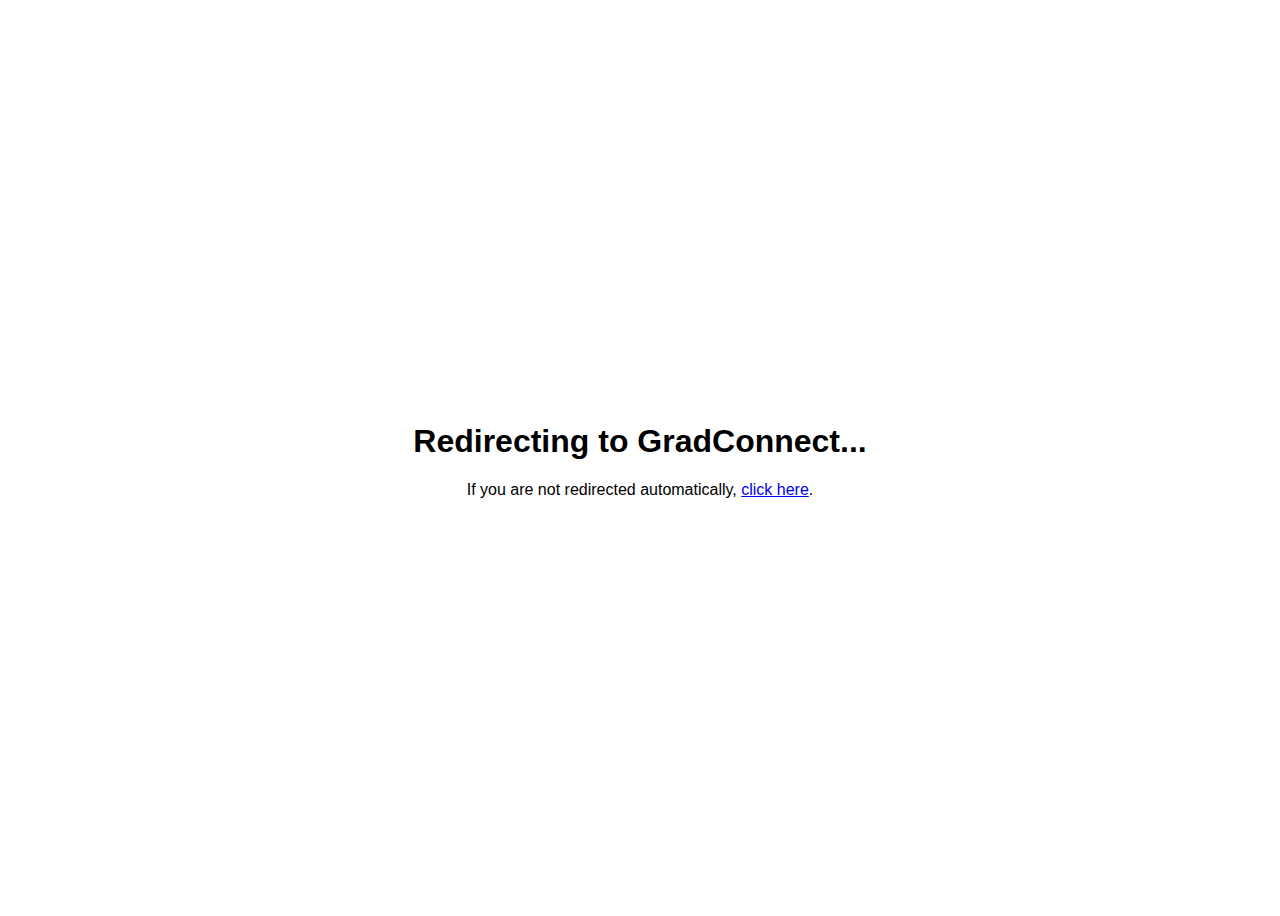
<file: index.html>
<!DOCTYPE html>
<html lang="en">
<head>
    <meta charset="UTF-8">
    <meta name="viewport" content="width=device-width, initial-scale=1.0">
    <title>Redirecting...</title>
    <meta http-equiv="refresh" content="1; url=GradConnect/index.html"> <!-- Redirects after 3 seconds -->
    <style>
        body {
            display: flex;
            justify-content: center;
            align-items: center;
            height: 100vh;
            font-family: Arial, sans-serif;
            text-align: center;
        }
    </style>
</head>
<body>
    <div>
        <h1>Redirecting to GradConnect...</h1>
        <p>If you are not redirected automatically, <a href="GradConnect/index.html">click here</a>.</p>
    </div>
</body>
</html>
</file>
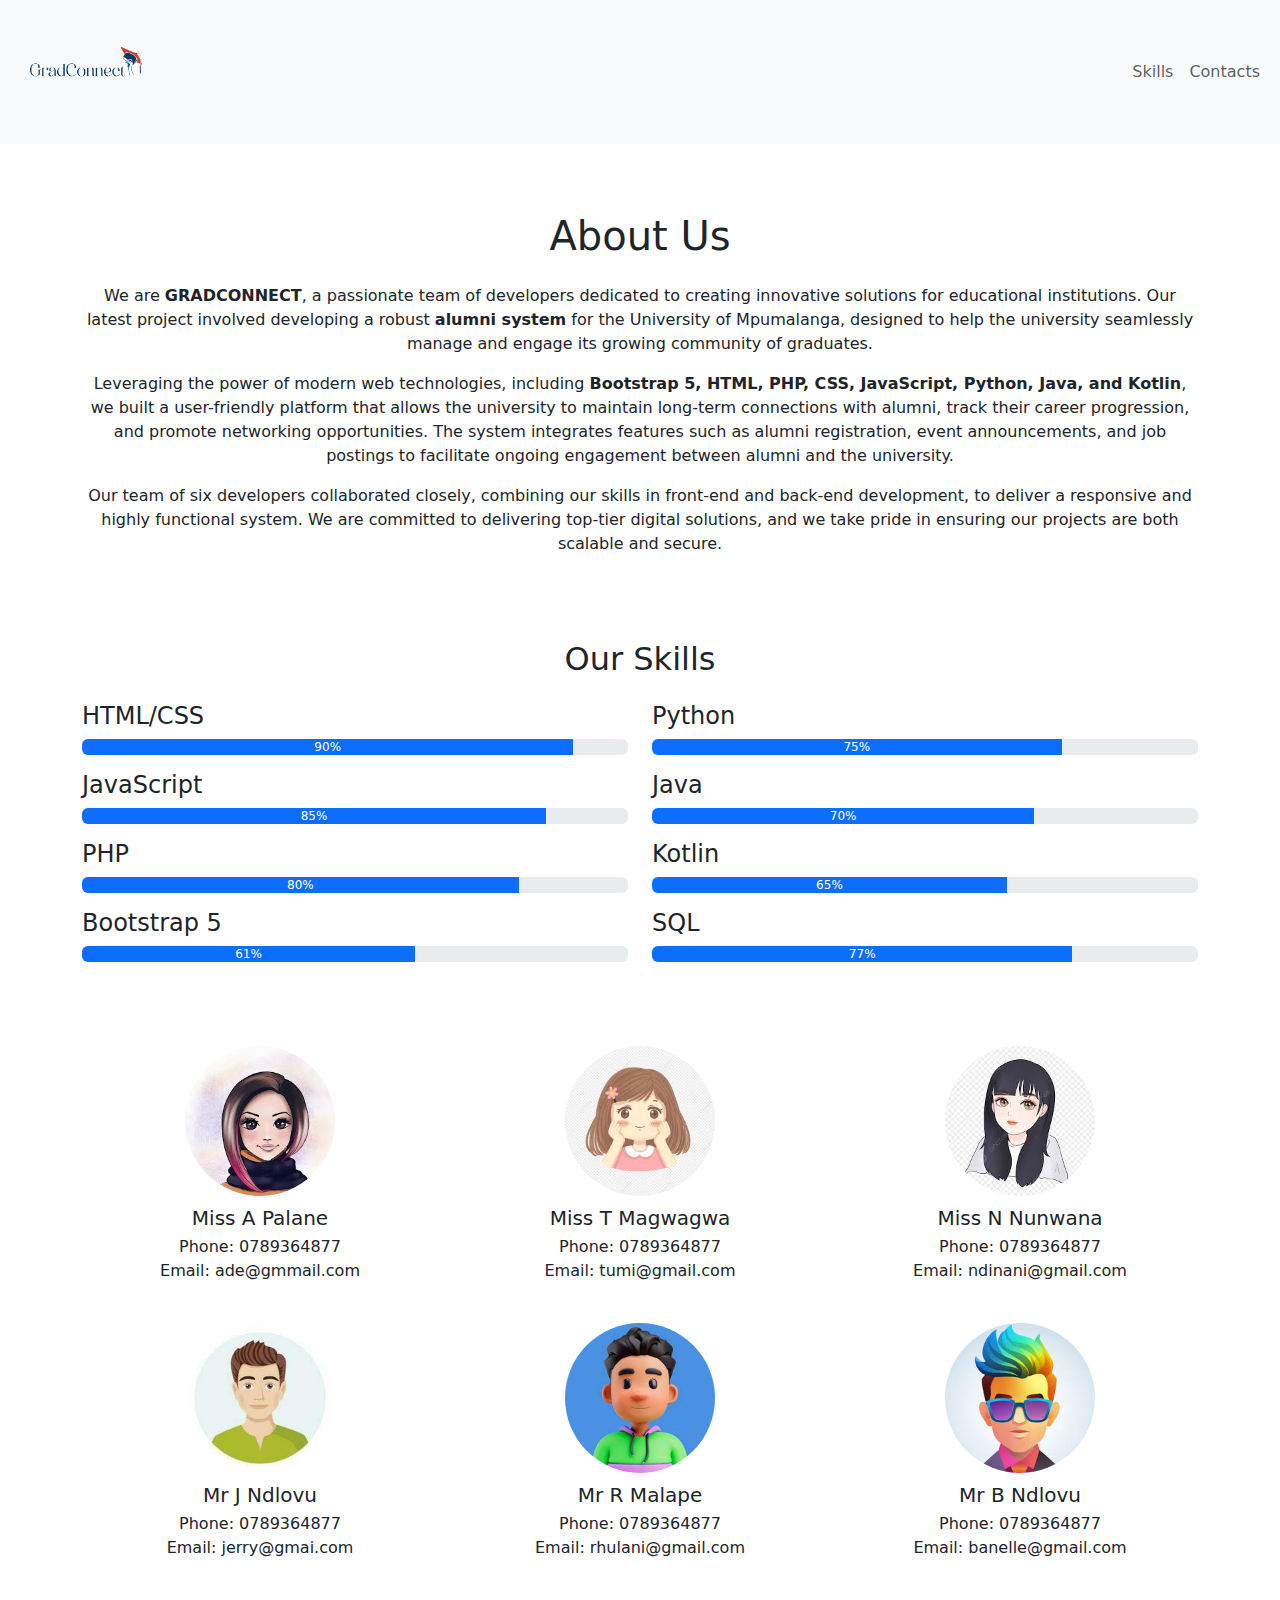
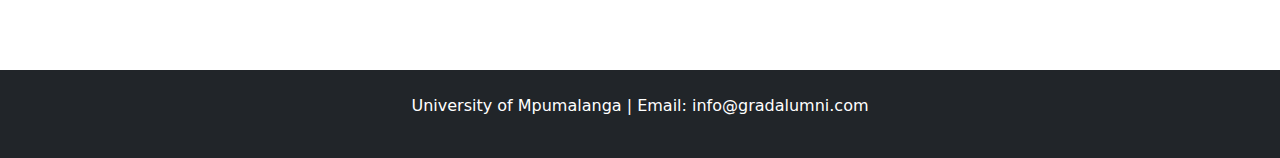
<file: GradConnect/index.html>
<!DOCTYPE html>
<html lang="en">
<head>
    <meta charset="UTF-8">
    <meta name="viewport" content="width=device-width, initial-scale=1.0">
    <title>GRADALUMNI Portfolio</title>
    <link rel="stylesheet" href="css/styles.css">
    <link href="https://cdn.jsdelivr.net/npm/bootstrap@5.3.0-alpha1/dist/css/bootstrap.min.css" rel="stylesheet">
</head>
<body>

    <!-- Navbar -->
<nav class="navbar navbar-expand-lg navbar-light bg-light">
    <div class="container-fluid">
        <a class="navbar-brand" href="index.html">
            <img src="img/logo.png" class="logo-img" alt="Logo">
        </a>

        <button class="navbar-toggler" type="button" data-bs-toggle="collapse" data-bs-target="#navbarNav" aria-controls="navbarNav" aria-expanded="false" aria-label="Toggle navigation">
            <span class="navbar-toggler-icon"></span>
        </button>
        <div class="collapse navbar-collapse" id="navbarNav">
            <ul class="navbar-nav ms-auto">
                <li class="nav-item">
                    <a class="nav-link" href="#skills">Skills</a>
                </li>
                <li class="nav-item">
                    <a class="nav-link" href="#contacts">Contacts</a>
                </li>
            </ul>
        </div>
    </div>
</nav>

    <!-- About Us Section -->
    <section class="about-us container my-5">
        <h1 class="text-center mb-4">About Us</h1>
        <p class="text-center">
            We are <strong>GRADCONNECT</strong>, a passionate team of developers dedicated to creating innovative solutions for educational institutions. Our latest project involved developing a robust <strong>alumni system</strong> for the University of Mpumalanga, designed to help the university seamlessly manage and engage its growing community of graduates.
        </p>
        <p class="text-center">
            Leveraging the power of modern web technologies, including <strong>Bootstrap 5, HTML, PHP, CSS, JavaScript, Python, Java, and Kotlin</strong>, we built a user-friendly platform that allows the university to maintain long-term connections with alumni, track their career progression, and promote networking opportunities. The system integrates features such as alumni registration, event announcements, and job postings to facilitate ongoing engagement between alumni and the university.
        </p>
        <p class="text-center">
            Our team of six developers collaborated closely, combining our skills in front-end and back-end development, to deliver a responsive and highly functional system. We are committed to delivering top-tier digital solutions, and we take pride in ensuring our projects are both scalable and secure.
        </p>
    </section>

    <!-- Skills Section -->
    <section id="skills" class="container my-5">
        <h2 class="text-center mb-4">Our Skills</h2>
        <div class="row">
            <div class="col-md-6">
                <h4>HTML/CSS</h4>
                <div class="progress mb-3">
                    <div class="progress-bar" role="progressbar" style="width: 90%;">90%</div>
                </div>
                <h4>JavaScript</h4>
                <div class="progress mb-3">
                    <div class="progress-bar" role="progressbar" style="width: 85%;">85%</div>
                </div>
                <h4>PHP</h4>
                <div class="progress mb-3">
                    <div class="progress-bar" role="progressbar" style="width: 80%;">80%</div>
                </div>
                <h4>Bootstrap 5</h4>
                <div class="progress mb-3">
                    <div class="progress-bar" role="progressbar" style="width: 61%;">61%</div>
                </div>
            </div>
            <div class="col-md-6">
                <h4>Python</h4>
                <div class="progress mb-3">
                    <div class="progress-bar" role="progressbar" style="width: 75%;">75%</div>
                </div>
                <h4>Java</h4>
                <div class="progress mb-3">
                    <div class="progress-bar" role="progressbar" style="width: 70%;">70%</div>
                </div>
                <h4>Kotlin</h4>
                <div class="progress mb-3">
                    <div class="progress-bar" role="progressbar" style="width: 65%;">65%</div>
                </div>
                <h4>SQL</h4>
                <div class="progress mb-3">
                    <div class="progress-bar" role="progressbar" style="width: 77%;">77%</div>
                </div>
            </div>
        </div>
    </section>
	
<section class="about-us container my-5">
        
        <div class="row text-center">
            <!-- First Row -->
            <div class="col-md-4 mb-4">
                <div class="profile">
                    <img src="img/ade.jpeg" class="rounded-circle img-fluid" alt="Profile 1">
                    <h3>Miss A Palane</h3>
                    <p>Phone: 0789364877<br>Email: ade@gmmail.com</p>
                </div>
            </div>
            <div class="col-md-4 mb-4">
                <div class="profile">
                    <img src="img/tumi.jpeg" class="rounded-circle img-fluid" alt="Profile 2">
                    <h3>Miss T Magwagwa</h3>
                    <p>Phone: 0789364877<br>Email: tumi@gmail.com</p>
                </div>
            </div>
            <div class="col-md-4 mb-4">
                <div class="profile">
                    <img src="img/ndinani.jpeg" class="rounded-circle img-fluid" alt="Profile 3">
                    <h3>Miss N Nunwana</h3>
                    <p>Phone: 0789364877<br>Email: ndinani@gmail.com</p>
                </div>
            </div>

            <!-- Second Row -->
            <div class="col-md-4 mb-4">
                <div class="profile">
                    <img src="img/jerry.jpeg" class="rounded-circle img-fluid" alt="Profile 4">
                    <h3>Mr J Ndlovu</h3>
                    <p>Phone: 0789364877<br>Email: jerry@gmai.com</p>
                </div>
            </div>
            <div class="col-md-4 mb-4">
                <div class="profile">
                    <img src="img/rhulani.jpeg" class="rounded-circle img-fluid" alt="Profile 5">
                    <h3>Mr R Malape</h3>
                    <p>Phone: 0789364877<br>Email: rhulani@gmail.com</p>
                </div>
            </div>
            <div class="col-md-4 mb-4">
                <div class="profile">
                    <img src="img/banelle.jpeg" class="rounded-circle img-fluid" alt="Profile 6">
                    <h3>Mr B Ndlovu</h3>
                    <p>Phone: 0789364877<br>Email: banelle@gmail.com</p>
                </div>
            </div>
        </div>
    </section>

    <!-- Footer -->
    <footer class="bg-dark text-white text-center py-4">
        <p id="contacts">University of Mpumalanga | Email: info@gradalumni.com</p>
    </footer>

    <script src="https://cdn.jsdelivr.net/npm/bootstrap@5.3.0-alpha1/dist/js/bootstrap.bundle.min.js"></script>
</body>
</html>
</file>
<file: GradConnect/css/styles.css>
body {
    font-family: Arial, sans-serif;
}

/* Navbar Brand Styles */
.navbar-brand {
    display: flex; /* Use flexbox for alignment */
    align-items: center; /* Center the logo vertically */
    width: 20%; /* Set the width of the brand */
    padding-left: 15px; /* Optional: Add padding for spacing */
    font-weight: bold;
    font-size: 24px;

}

/* Logo Image Styles */
.logo-img {
    width: 50%; /* Make the logo take up 100% of the navbar-brand's width */
    height: auto; /* Maintain aspect ratio */
}

/* About Us and Skills Sections */
.about-us, .skills {
    padding: 20px;
}

/* Profile Image Styles */
.profile img {
    width: 150px;
    height: 150px;
    object-fit: cover; /* Ensures the image covers the area without distortion */
    margin-bottom: 10px;
}

/* Profile Heading Styles */
.profile h3 {
    font-size: 20px;
    margin-bottom: 5px;
}

/* Progress Bar Styles */
.progress-bar {
    background-color: #007bff; /* Bootstrap primary color */
}

/* Footer Styles */
footer {
    margin-top: 50px;
}
</file>
